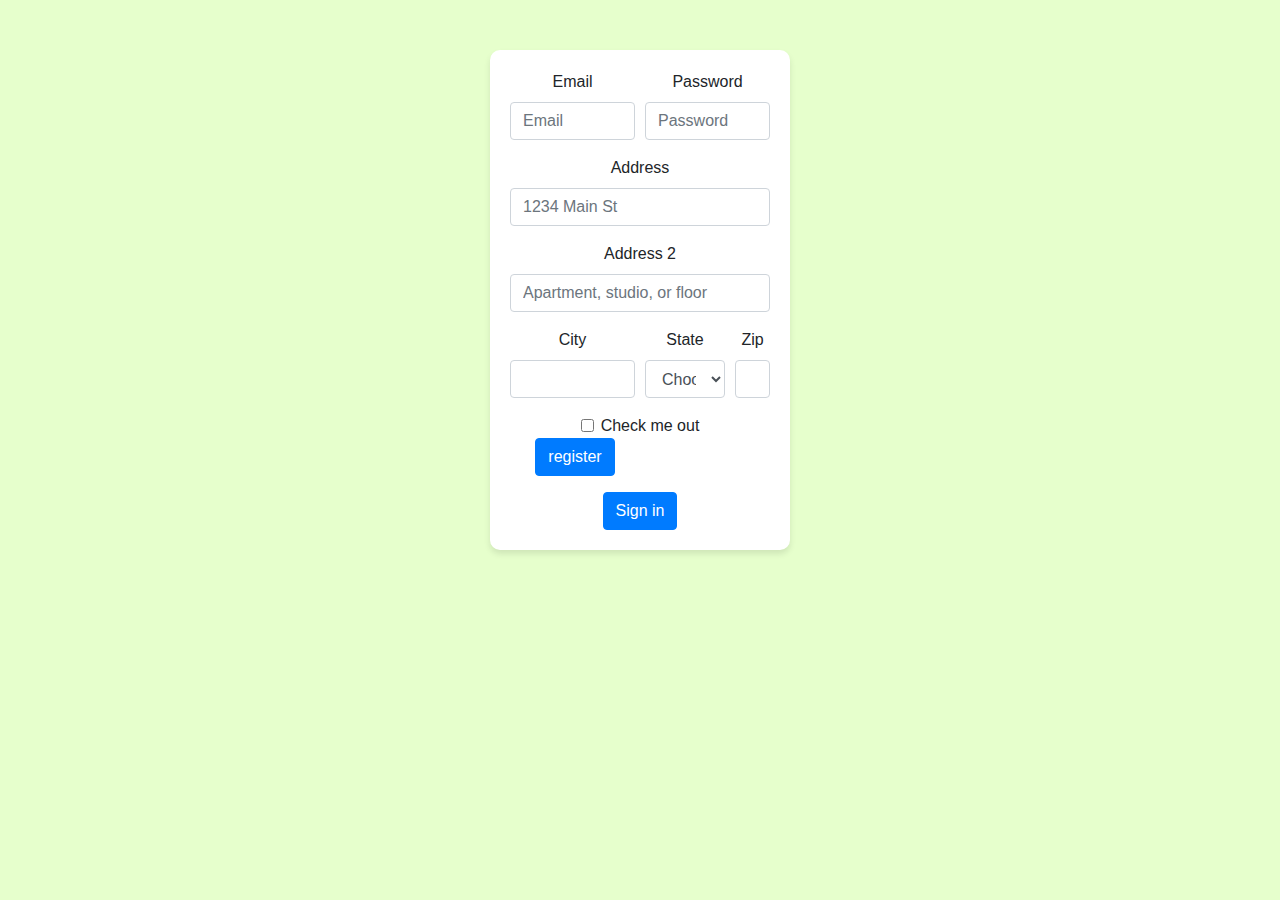
<file: templates/dashboard.html>
<!DOCTYPE html>
<html lang="en">
<head>
    <meta charset="UTF-8">
    <title>Title</title>
  <link rel="stylesheet" href="https://cdn.jsdelivr.net/npm/bootstrap@4.3.1/dist/css/bootstrap.min.css" integrity="sha384-ggOyR0iXCbMQv3Xipma34MD+dH/1fQ784/j6cY/iJTQUOhcWr7x9JvoRxT2MZw1T" crossorigin="anonymous">
    <script src="https://code.jquery.com/jquery-3.3.1.slim.min.js" integrity="sha384-q8i/X+965DzO0rT7abK41JStQIAqVgRVzpbzo5smXKp4YfRvH+8abtTE1Pi6jizo" crossorigin="anonymous"></script>
    <script src="https://cdn.jsdelivr.net/npm/popper.js@1.14.7/dist/umd/popper.min.js" integrity="sha384-UO2eT0CpHqdSJQ6hJty5KVphtPhzWj9WO1clHTMGa3JDZwrnQq4sF86dIHNDz0W1" crossorigin="anonymous"></script>
    <script src="https://cdn.jsdelivr.net/npm/bootstrap@4.3.1/dist/js/bootstrap.min.js" integrity="sha384-JjSmVgyd0p3pXB1rRibZUAYoIIy6OrQ6VrjIEaFf/nJGzIxFDsf4x0xIM+B07jRM" crossorigin="anonymous"></script>
</head>
<body style="background-color: #e6ffcc;
            font-family: Arial, sans-serif;
            text-align: center;">
<form>
  <div class ="container" style="background-color: #fff;
            text-align: center;
            border-radius: 10px;
            box-shadow: 0 4px 6px rgba(0, 0, 0, 0.1);
            margin: 50px auto;
            padding: 20px;
            width: 300px;">
  <div class="form-row">
    <div class="form-group col-md-6">
      <label for="inputEmail4">Email</label>
      <input type="email" class="form-control" id="inputEmail4" placeholder="Email">
    </div>
    <div class="form-group col-md-6">
      <label for="inputPassword4">Password</label>
      <input type="password" class="form-control" id="inputPassword4" placeholder="Password">
    </div>
  </div>
  <div class="form-group">
    <label for="inputAddress">Address</label>
    <input type="text" class="form-control" id="inputAddress" placeholder="1234 Main St">
  </div>
  <div class="form-group">
    <label for="inputAddress2">Address 2</label>
    <input type="text" class="form-control" id="inputAddress2" placeholder="Apartment, studio, or floor">
  </div>
  <div class="form-row">
    <div class="form-group col-md-6">
      <label for="inputCity">City</label>
      <input type="text" class="form-control" id="inputCity">
    </div>
    <div class="form-group col-md-4">
      <label for="inputState">State</label>
      <select id="inputState" class="form-control">
        <option selected>Choose...</option>
        <option>...</option>
      </select>
    </div>
    <div class="form-group col-md-2">
      <label for="inputZip">Zip</label>
      <input type="text" class="form-control" id="inputZip">
    </div>
  </div>
  <div class="form-group">
    <div class="form-check">
      <input class="form-check-input" type="checkbox" id="gridCheck">
      <label class="form-check-label" for="gridCheck">
        Check me out
      </label>
    </div>
    <div class="form-group col-md-6">
      <button type="submit" class="btn btn-primary">register</button>
    </div>
  </div>
  <button type="submit" class="btn btn-primary">Sign in</button>
</div>
</div>
</form>
</body>
</html>
</file>
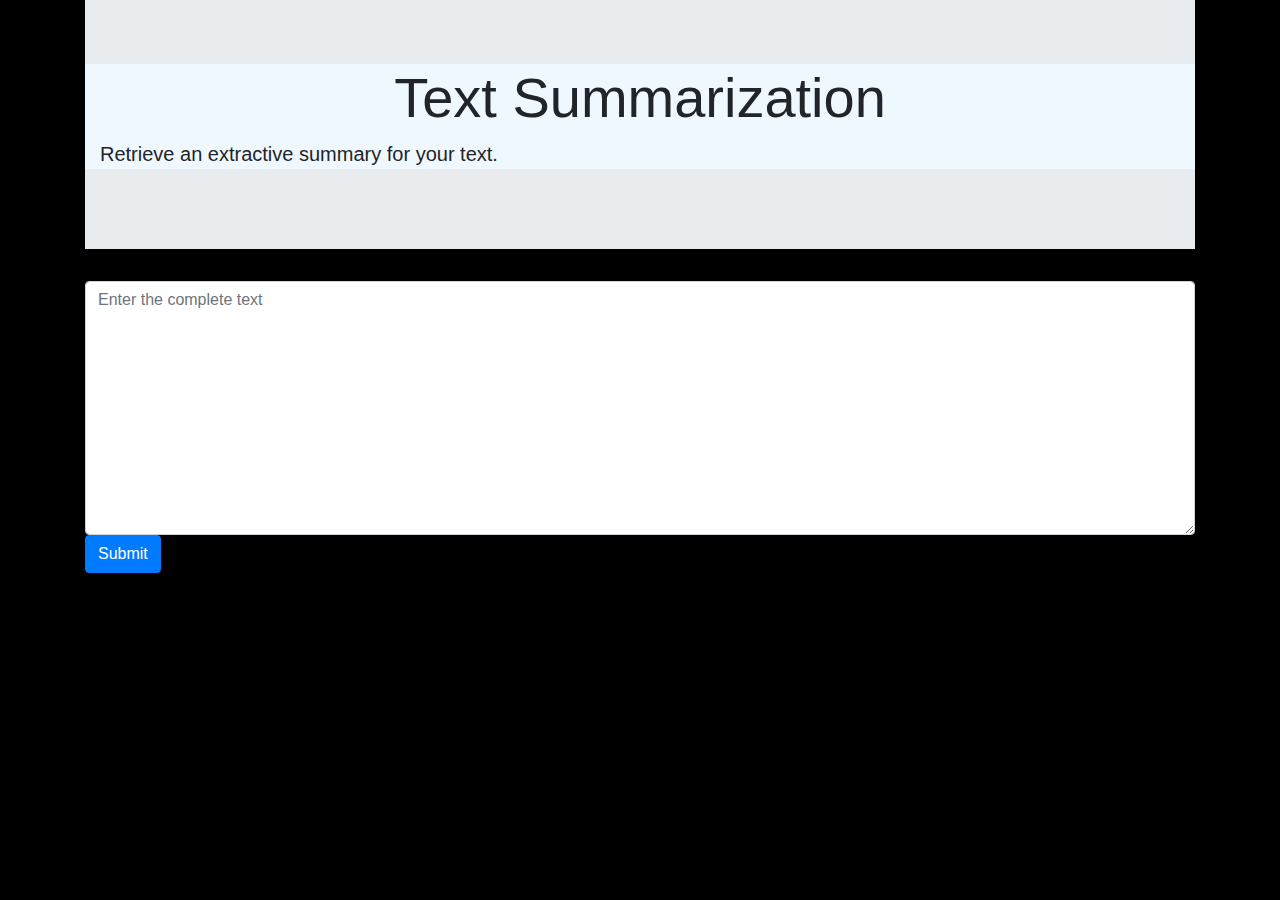
<file: templates/index1.html>
<!DOCTYPE html>
<html lang="en">
    <head>
        <meta charset="UTF-8" />
        <meta http-equiv="X-UA-Compatible" content="IE=edge" />
        <meta name="viewport" content="width=device-width, initial-scale=1.0" />
        <title>Home</title>
        <link
                rel="stylesheet"
                href="https://cdn.jsdelivr.net/npm/bootstrap@4.0.0/dist/css/bootstrap.min.css"
                integrity="sha384-Gn5384xqQ1aoWXA+058RXPxPg6fy4IWvTNh0E263XmFcJlSAwiGgFAW/dAiS6JXm"
                crossorigin="anonymous"
        />
        <link rel="stylesheet" href="/static/styless.css" />
    </head>

    <body class="asd">
        <div class="container">
            <div class="jumbotron jumbotron-fluid">
                <div class="container" style="background-color: aliceblue">
                 <h1 class="display-4" style="text-align: center">Text Summarization</h1>
                 <p class="lead">Retrieve an extractive summary for your text.</p>
                </div>
            </div>


            <form action="/a" method="POST">
                <textarea name="rawtext" class="form-control", rows=10 placeholder="Enter the complete text"></textarea>
                <button class="btn btn-primary" type="submit" value="Submit">Submit</button>
            </form>
        </div>


        <script src="https://code.jquery.com/jquery-3.2.1.slim.min.js" integrity="sha384-KJ3o2DKtIkvYIK3UENzmM7KCkRr/rE9/Qpg6aAZGJwFDMVNA/GpGFF93hXpG5KkN" crossorigin="anonymous"></script>
        <script src="https://cdn.jsdelivr.net/npm/popper.js@1.12.9/dist/umd/popper.min.js" integrity="sha384-ApNbgh9B+Y1QKtv3Rn7W3mgPxhU9K/ScQsAP7hUibX39j7fakFPskvXusvfa0b4Q" crossorigin="anonymous"></script>
        <script src="https://cdn.jsdelivr.net/npm/bootstrap@4.0.0/dist/js/bootstrap.min.js" integrity="sha384-JZR6Spejh4U02d8jOt6vLEHfe/JQGiRRSQQxSfFWpi1MquVdAyjUar5+76PVCmYl" crossorigin="anonymous"></script>
    </body>
</html>
</file>
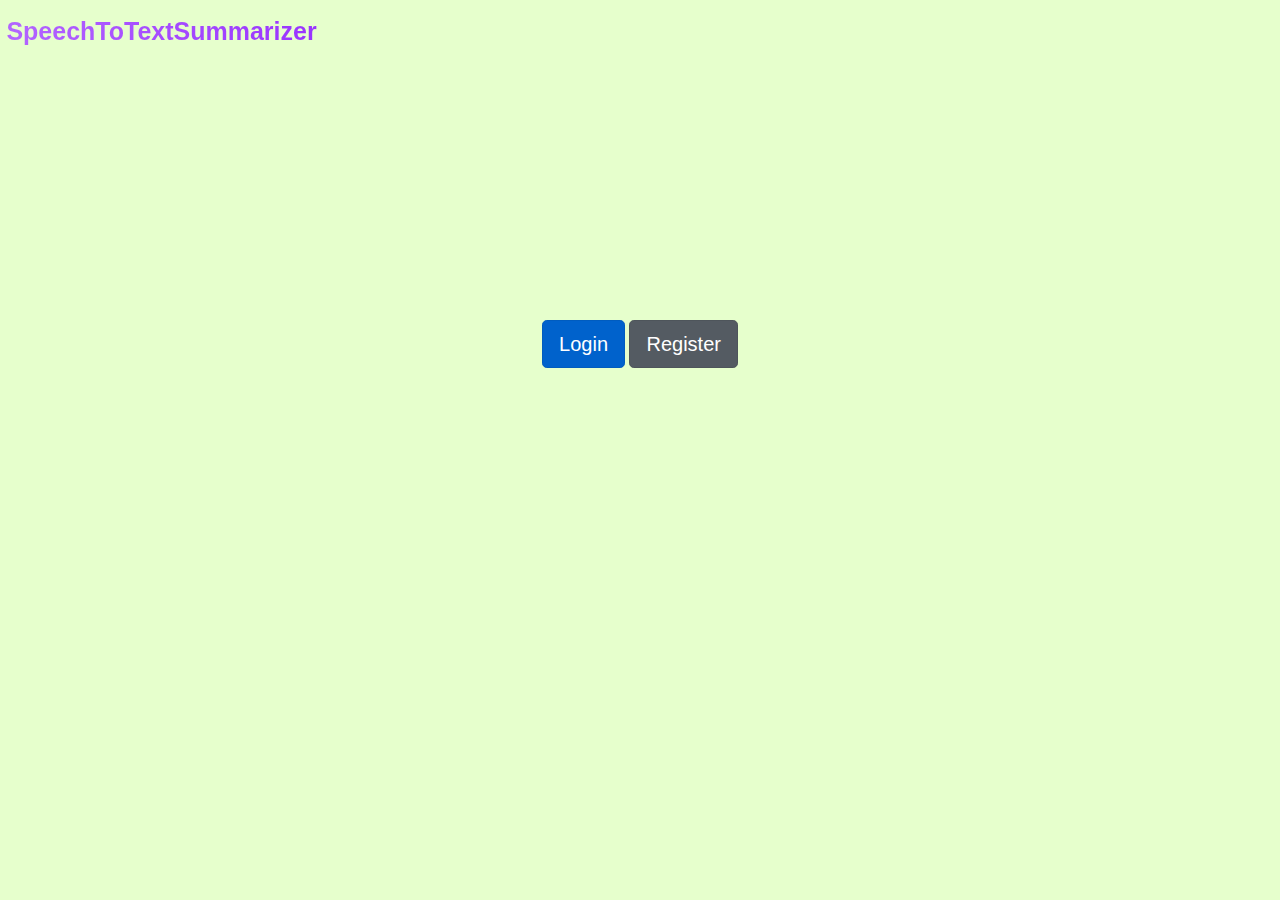
<file: templates/page1.html>
<!DOCTYPE html>
<html lang="en">
<head>
    <meta charset="UTF-8">
    <title>home page</title>
  <link rel="stylesheet" href="https://cdn.jsdelivr.net/npm/bootstrap@4.3.1/dist/css/bootstrap.min.css" integrity="sha384-ggOyR0iXCbMQv3Xipma34MD+dH/1fQ784/j6cY/iJTQUOhcWr7x9JvoRxT2MZw1T" crossorigin="anonymous">
  <script src="https://code.jquery.com/jquery-3.3.1.slim.min.js" integrity="sha384-q8i/X+965DzO0rT7abK41JStQIAqVgRVzpbzo5smXKp4YfRvH+8abtTE1Pi6jizo" crossorigin="anonymous"></script>
<script src="https://cdn.jsdelivr.net/npm/popper.js@1.14.7/dist/umd/popper.min.js" integrity="sha384-UO2eT0CpHqdSJQ6hJty5KVphtPhzWj9WO1clHTMGa3JDZwrnQq4sF86dIHNDz0W1" crossorigin="anonymous"></script>
<script src="https://cdn.jsdelivr.net/npm/bootstrap@4.3.1/dist/js/bootstrap.min.js" integrity="sha384-JjSmVgyd0p3pXB1rRibZUAYoIIy6OrQ6VrjIEaFf/nJGzIxFDsf4x0xIM+B07jRM" crossorigin="anonymous"></script>

</head>
<body style="background-color:#e6ffcc">
<div style="float:left;
    font-weight:600;
    font-size:25px;
    padding-top:1%;
    padding-left:0.5%;
    background-image: linear-gradient(to left,#9933ff, #b366ff);
    color: transparent;
    background-clip: text;
    -webkit-background-clip: text;">
    <p>SpeechToTextSummarizer</p>
</div>
<div class="buttons" style="text-align:center; padding-top:25%">
<a href="/loginK" class="btn btn-primary btn-lg active" role="button" aria-pressed="true">Login</a>
<a href="/register" class="btn btn-secondary btn-lg active" role="button" aria-pressed="true">Register</a>
</div>
</body>
</html>
</file>
<file: static/styless.css>
.asd{
    background-color: black;
}

.original_title{
    background-color: antiquewhite;
    font-size: 20px;
    font-weight: bold;
    padding: 2px;
    display:flex;
    justify-content: center;
}

.summary_title{
    background-color: aquamarine;
    font-size: 20px;
    font-weight: bold;
    padding: 2px;
    display:flex;
    justify-content: center;
}

.srt{
    display: flex;
    flex-direction: row
}

.originalTxt{
    background-color: antiquewhite;
    padding: 20px;
}

.summaryTxt{
    background-color: aquamarine;
    padding: 20px;
}
</file>
